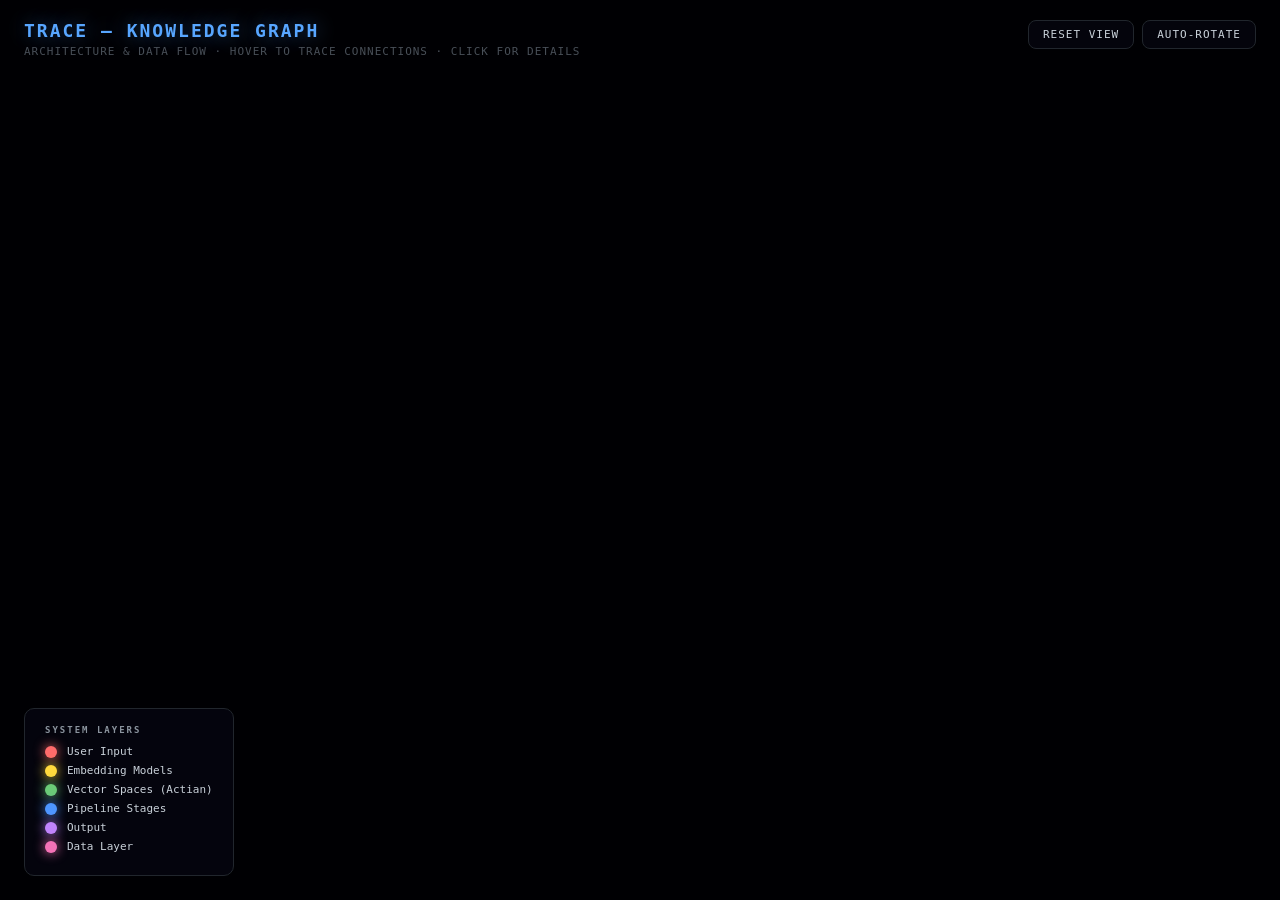
<file: trace-knowledge-graph.html>
<!DOCTYPE html>
<html>
<head>
<meta charset="utf-8">
<title>Trace — 3D Knowledge Graph</title>
<style>
  * { margin: 0; padding: 0; box-sizing: border-box; }
  body { background: #000003; overflow: hidden; font-family: 'SF Mono', 'Fira Code', monospace; }

  #header {
    position: absolute; top: 20px; left: 24px; z-index: 10;
    display: flex; flex-direction: column; gap: 4px;
  }
  #header h1 {
    color: #58a6ff; font-size: 18px; font-weight: 700; letter-spacing: 2px;
    text-shadow: 0 0 20px rgba(88, 166, 255, 0.5);
  }
  #header p { color: #484f58; font-size: 11px; letter-spacing: 1px; }

  #legend {
    position: absolute; bottom: 24px; left: 24px; z-index: 10;
    background: rgba(5, 5, 15, 0.92); border: 1px solid #21262d;
    border-radius: 10px; padding: 16px 20px; backdrop-filter: blur(12px);
  }
  .legend-title {
    color: #8b949e; font-size: 9px; font-weight: 700;
    letter-spacing: 2px; margin-bottom: 10px; text-transform: uppercase;
  }
  .legend-item { display: flex; align-items: center; gap: 10px; margin: 6px 0; color: #c9d1d9; font-size: 11px; }
  .legend-dot { width: 12px; height: 12px; border-radius: 50%; flex-shrink: 0; }

  #info-panel {
    position: absolute; bottom: 24px; right: 24px; z-index: 10;
    background: rgba(5, 5, 15, 0.92); border: 1px solid #21262d;
    border-radius: 10px; padding: 16px 20px; backdrop-filter: blur(12px);
    max-width: 380px; display: none; white-space: pre-wrap;
  }
  #info-panel .info-title { color: #58a6ff; font-size: 14px; font-weight: 700; margin-bottom: 8px; }
  #info-panel .info-group { color: #484f58; font-size: 10px; letter-spacing: 1.5px; margin-bottom: 8px; text-transform: uppercase; }
  #info-panel .info-desc { color: #c9d1d9; font-size: 11px; line-height: 1.6; }

  #controls {
    position: absolute; top: 20px; right: 24px; z-index: 10;
    display: flex; gap: 8px;
  }
  #controls button {
    background: rgba(5, 5, 15, 0.85); border: 1px solid #21262d;
    color: #c9d1d9; padding: 7px 14px; border-radius: 8px; cursor: pointer;
    font-family: inherit; font-size: 11px; letter-spacing: 1px;
    backdrop-filter: blur(8px); transition: all 0.2s;
  }
  #controls button:hover { border-color: #58a6ff; color: #58a6ff; }
</style>
</head>
<body>

<div id="header">
  <h1>TRACE &mdash; KNOWLEDGE GRAPH</h1>
  <p>ARCHITECTURE &amp; DATA FLOW &middot; HOVER TO TRACE CONNECTIONS &middot; CLICK FOR DETAILS</p>
</div>

<div id="controls">
  <button id="btn-reset">RESET VIEW</button>
  <button id="btn-spin">AUTO-ROTATE</button>
</div>

<div id="legend">
  <div class="legend-title">System Layers</div>
  <div class="legend-item"><div class="legend-dot" style="background:#ff6b6b; box-shadow:0 0 12px #ff6b6b"></div>User Input</div>
  <div class="legend-item"><div class="legend-dot" style="background:#ffd93d; box-shadow:0 0 12px #ffd93d"></div>Embedding Models</div>
  <div class="legend-item"><div class="legend-dot" style="background:#6bcb77; box-shadow:0 0 12px #6bcb77"></div>Vector Spaces (Actian)</div>
  <div class="legend-item"><div class="legend-dot" style="background:#4d96ff; box-shadow:0 0 12px #4d96ff"></div>Pipeline Stages</div>
  <div class="legend-item"><div class="legend-dot" style="background:#c084fc; box-shadow:0 0 12px #c084fc"></div>Output</div>
  <div class="legend-item"><div class="legend-dot" style="background:#f472b6; box-shadow:0 0 12px #f472b6"></div>Data Layer</div>
</div>

<div id="info-panel">
  <div class="info-group" id="info-group"></div>
  <div class="info-title" id="info-title"></div>
  <div class="info-desc" id="info-desc"></div>
</div>

<div id="graph"></div>

<script type="importmap">
{
  "imports": {
    "three": "https://esm.sh/three@0.181.0",
    "three/": "https://esm.sh/three@0.181.0/"
  }
}
</script>

<script type="module">
import * as THREE from 'three';
import { UnrealBloomPass } from 'three/examples/jsm/postprocessing/UnrealBloomPass.js';
import ForceGraph3D from 'https://esm.sh/3d-force-graph@1.73.4?external=three';
import SpriteText from 'https://esm.sh/three-spritetext?external=three';

const COLORS = {
  input:    '#ff6b6b',
  model:    '#ffd93d',
  vector:   '#6bcb77',
  pipeline: '#4d96ff',
  output:   '#c084fc',
  data:     '#f472b6',
};

const GROUP_LABELS = {
  input: 'USER INPUT', model: 'EMBEDDING MODEL', vector: 'ACTIAN VECTOR SPACE',
  pipeline: 'PIPELINE STAGE', output: 'OUTPUT', data: 'DATA LAYER',
};

const nodes = [
  { id: 'query',       name: 'Family Query',        group: 'input',    val: 18, desc: 'Natural language description from a family member.\n"My brother had an eagle tattoo on his right forearm..."' },
  { id: 'filters',     name: 'Hard Filters',         group: 'input',    val: 12, desc: 'Sex, age range, state, date window, case type.\nApplied before any vector computation via Actian\'s native Filter DSL.' },
  { id: 'image',       name: 'Photo Upload',         group: 'input',    val: 12, desc: 'Optional tattoo or identifying photo.\nEncoded by CLIP for cross-modal image-to-text matching.' },

  { id: 'sapbert',     name: 'SapBERT (768d)',       group: 'model',    val: 16, desc: 'Biomedical language model.\nThe only model that knows "eagle tattoo" and "avian motif dermagraphic" are the same concept.\nTrained on UMLS medical terminology.' },
  { id: 'bge',         name: 'BGE-M3 (1024d)',       group: 'model',    val: 16, desc: 'General-purpose dense retrieval model.\nEncodes circumstances and clothing descriptions.\nDense + sparse output on a single forward pass.' },
  { id: 'clip',        name: 'CLIP ViT-B/32 (512d)', group: 'model',    val: 16, desc: 'Cross-modal vision-language model.\nBridges photos to text descriptions across modalities.\nImage and text share the same 512-dim embedding space.' },

  { id: 'v_physical',  name: 'physical_text',        group: 'vector',   val: 14, desc: 'Named vector space (768d) in Actian VectorAI DB.\nScars, marks, tattoos, dental records.\nEncoded by SapBERT for biomedical vocabulary.' },
  { id: 'v_circum',    name: 'circumstances',        group: 'vector',   val: 14, desc: 'Named vector space (1024d) in Actian VectorAI DB.\nNarrative of disappearance or recovery.\nLocation, date, scene description.' },
  { id: 'v_clothing',  name: 'clothing',             group: 'vector',   val: 14, desc: 'Named vector space (1024d) in Actian VectorAI DB.\nApparel, jewelry, personal effects.\nEncoded by BGE-M3.' },
  { id: 'v_image',     name: 'physical_image',       group: 'vector',   val: 14, desc: 'Named vector space (512d) in Actian VectorAI DB.\nCLIP embeddings for cross-modal search.\nText fallback when no photo exists.' },

  { id: 'prefilter',   name: 'Pre-Filter',           group: 'pipeline', val: 13, desc: 'Stage 1: Hard metadata filtering.\nActian FieldCondition + MatchAny + Range.\nApplied before vector math.\nNever wastes recall budget on wrong-state candidates.' },
  { id: 'retrieval',   name: 'Multi-Vector Search',  group: 'pipeline', val: 13, desc: 'Stage 2: Four independent searches.\nEach named vector space queried separately.\npoints.search(vector=, using=) per space.' },
  { id: 'rrf',         name: 'RRF Fusion (k=60)',    group: 'pipeline', val: 20, desc: 'Stage 3: Reciprocal Rank Fusion.\nMerges four ranked lists with k=60.\nNo hyperparameter tuning needed.\nConsistently beats weighted-sum approaches.' },
  { id: 'clause',      name: 'Clause Matching',      group: 'pipeline', val: 13, desc: 'Stage 4: Clause-level similarity.\nSplits source texts into clauses.\nPairwise cosine similarity per clause.\nEliminates embedding dilution from long texts.' },

  { id: 'results',     name: 'Ranked Results',       group: 'output',   val: 16, desc: 'Final output: ranked case matches.\nConfidence = max(vector cosine, clause cosine).\nHIGH >= 0.70 | MEDIUM >= 0.45 | LOW < 0.45' },
  { id: 'whymatch',    name: 'Why This Matched',     group: 'output',   val: 16, desc: 'The translation table.\nFamily words on the left.\nForensic phrasing on the right.\nPer-row similarity scores.\nUp to 5 best-matching clauses.' },
  { id: 'casedetail',  name: 'Case Detail',          group: 'output',   val: 12, desc: 'Full case file view.\nPhysical description, circumstances, clothing.\nFormatted dates, full state names.\nSection icons for visual hierarchy.' },

  { id: 'actian',      name: 'Actian VectorAI DB',   group: 'data',     val: 24, desc: 'The vector database \u2014 the core primitive.\nFour named vector spaces on one collection.\ngRPC on port 50051.\nLocal-first, zero cloud calls.\nCosine distance metric.' },
  { id: 'cases',       name: '60 Synthetic Cases',   group: 'data',     val: 12, desc: 'Ground-truth dataset.\n30 missing persons + 30 unidentified remains.\nEngineered pairs share the same person\nacross forensic and family vocabulary.' },
  { id: 'ingest',      name: 'Ingest Pipeline',      group: 'data',     val: 12, desc: 'Idempotent ingestion via UUID5 point IDs.\nEach case embedded across all four vector spaces.\nBatched upsert with batch_size=256.' },
];

const links = [
  { source: 'query',    target: 'sapbert'   },
  { source: 'query',    target: 'bge'       },
  { source: 'query',    target: 'clip'      },
  { source: 'image',    target: 'clip'      },
  { source: 'filters',  target: 'prefilter' },

  { source: 'sapbert',  target: 'v_physical' },
  { source: 'bge',      target: 'v_circum'   },
  { source: 'bge',      target: 'v_clothing' },
  { source: 'clip',     target: 'v_image'    },

  { source: 'v_physical', target: 'retrieval' },
  { source: 'v_circum',   target: 'retrieval' },
  { source: 'v_clothing', target: 'retrieval' },
  { source: 'v_image',    target: 'retrieval' },
  { source: 'prefilter',  target: 'retrieval' },

  { source: 'retrieval', target: 'rrf'     },
  { source: 'rrf',       target: 'clause'  },
  { source: 'clause',    target: 'results' },

  { source: 'results',   target: 'whymatch'   },
  { source: 'results',   target: 'casedetail' },

  { source: 'actian',   target: 'v_physical' },
  { source: 'actian',   target: 'v_circum'   },
  { source: 'actian',   target: 'v_clothing' },
  { source: 'actian',   target: 'v_image'    },
  { source: 'cases',    target: 'ingest'     },
  { source: 'ingest',   target: 'actian'     },

  { source: 'sapbert',  target: 'clause' },
  { source: 'bge',      target: 'clause' },
];

// ── Pre-compute neighbors for hover highlighting ───────────────────
nodes.forEach(n => { n.neighbors = []; n.links = []; });
links.forEach(link => {
  const a = nodes.find(n => n.id === link.source);
  const b = nodes.find(n => n.id === link.target);
  if (a && b) {
    a.neighbors.push(b);
    b.neighbors.push(a);
    a.links.push(link);
    b.links.push(link);
  }
});

const highlightNodes = new Set();
const highlightLinks = new Set();
let hoverNode = null;

function getSourceNode(link) {
  const sid = typeof link.source === 'object' ? link.source.id : link.source;
  return nodes.find(n => n.id === sid);
}

// ── Graph ──────────────────────────────────────────────────────────
const graphEl = document.getElementById('graph');
let spinning = true;

const Graph = ForceGraph3D()(graphEl)
  .graphData({ nodes, links })
  .backgroundColor('#000003')
  .width(window.innerWidth)
  .height(window.innerHeight)
  .showNavInfo(false)

  // Nodes
  .nodeColor(node => {
    if (highlightNodes.size === 0) return COLORS[node.group];
    return highlightNodes.has(node) ? COLORS[node.group] : COLORS[node.group] + '30';
  })
  .nodeVal(n => n.val)
  .nodeRelSize(5)
  .nodeOpacity(0.9)
  .nodeResolution(24)

  // SpriteText labels floating above each node
  .nodeThreeObject(node => {
    const sprite = new SpriteText(node.name);
    sprite.color = COLORS[node.group];
    sprite.backgroundColor = 'rgba(0, 0, 3, 0.65)';
    sprite.padding = 1.5;
    sprite.borderRadius = 2;
    sprite.textHeight = 2.5;
    sprite.material.depthWrite = false;
    sprite.position.y = 10;
    return sprite;
  })
  .nodeThreeObjectExtend(true)

  // Hover tooltip — first line of description
  .nodeLabel(n =>
    `<div style="color:${COLORS[n.group]};background:rgba(0,0,3,0.9);padding:6px 12px;border-radius:6px;font-family:'SF Mono',monospace;font-size:11px;border:1px solid ${COLORS[n.group]}44;max-width:300px;line-height:1.5">${n.desc.split('\n')[0]}</div>`
  )

  // Links
  .linkColor(link => {
    const sn = getSourceNode(link);
    const base = sn ? COLORS[sn.group] : '#ffffff';
    if (highlightLinks.size === 0) return base + '44';
    return highlightLinks.has(link) ? base + 'cc' : base + '12';
  })
  .linkWidth(link => highlightLinks.has(link) ? 2.5 : 0.6)
  .linkOpacity(0.3)
  .linkDirectionalParticles(link => highlightLinks.has(link) ? 6 : 2)
  .linkDirectionalParticleWidth(link => highlightLinks.has(link) ? 3 : 1.5)
  .linkDirectionalParticleSpeed(0.005)
  .linkDirectionalParticleColor(link => {
    const sn = getSourceNode(link);
    return sn ? COLORS[sn.group] : '#ffffff';
  })
  .linkDirectionalArrowLength(5)
  .linkDirectionalArrowRelPos(1)
  .linkDirectionalArrowColor(link => {
    const sn = getSourceNode(link);
    return sn ? COLORS[sn.group] + '88' : '#ffffff88';
  })
  .linkCurvature(0.15)

  // Hover highlighting
  .onNodeHover(node => {
    if ((!node && !highlightNodes.size) || (node && hoverNode === node)) return;
    highlightNodes.clear();
    highlightLinks.clear();
    if (node) {
      highlightNodes.add(node);
      node.neighbors.forEach(n => highlightNodes.add(n));
      node.links.forEach(l => highlightLinks.add(l));
    }
    hoverNode = node || null;
    updateHighlight();
    graphEl.style.cursor = node ? 'pointer' : 'default';
  })

  // Click to focus + info panel
  .onNodeClick(node => {
    document.getElementById('info-group').textContent = GROUP_LABELS[node.group] || '';
    document.getElementById('info-title').textContent = node.name;
    document.getElementById('info-desc').textContent = node.desc;
    document.getElementById('info-panel').style.display = 'block';

    const dist = 100;
    const ratio = 1 + dist / Math.hypot(node.x, node.y, node.z);
    Graph.cameraPosition(
      { x: node.x * ratio, y: node.y * ratio, z: node.z * ratio },
      node, 1500
    );
  })
  .onBackgroundClick(() => {
    document.getElementById('info-panel').style.display = 'none';
    highlightNodes.clear();
    highlightLinks.clear();
    hoverNode = null;
    updateHighlight();
  });

function updateHighlight() {
  Graph
    .nodeColor(Graph.nodeColor())
    .linkColor(Graph.linkColor())
    .linkWidth(Graph.linkWidth())
    .linkDirectionalParticles(Graph.linkDirectionalParticles())
    .linkDirectionalParticleWidth(Graph.linkDirectionalParticleWidth());
}

// Force tuning
Graph.d3Force('charge').strength(-250);
Graph.d3Force('link').distance(70);

// ── Post-processing: Bloom glow ────────────────────────────────────
try {
  const bloomPass = new UnrealBloomPass(
    new THREE.Vector2(window.innerWidth, window.innerHeight),
    2.5,
    0.8,
    0
  );
  Graph.postProcessingComposer().addPass(bloomPass);
} catch (e) {
  console.warn('Bloom unavailable:', e);
}

// ── Scene: Background stars ────────────────────────────────────────
const starGeometry = new THREE.BufferGeometry();
const starPositions = new Float32Array(5000 * 3);
for (let i = 0; i < 5000 * 3; i++) {
  starPositions[i] = (Math.random() - 0.5) * 10000;
}
starGeometry.setAttribute('position', new THREE.BufferAttribute(starPositions, 3));
Graph.scene().add(new THREE.Points(starGeometry, new THREE.PointsMaterial({
  color: 0xffffff, size: 0.5, transparent: true, opacity: 0.4,
})));

// ── Scene: Fog for depth ───────────────────────────────────────────
Graph.scene().fog = new THREE.FogExp2(0x000003, 0.00025);

// ── Camera: Initial fly-in ─────────────────────────────────────────
setTimeout(() => {
  Graph.cameraPosition({ x: 0, y: 0, z: 400 }, { x: 0, y: 0, z: 0 }, 2000);
}, 300);

// ── Camera: Auto-orbit ─────────────────────────────────────────────
function spin() {
  if (!spinning) return;
  const t = Date.now() * 0.00008;
  Graph.cameraPosition({
    x: 400 * Math.sin(t),
    y: 80 * Math.sin(t * 0.6),
    z: 400 * Math.cos(t),
  });
  requestAnimationFrame(spin);
}
spin();

// ── Controls ───────────────────────────────────────────────────────
document.getElementById('btn-reset').addEventListener('click', () => {
  Graph.cameraPosition({ x: 0, y: 0, z: 400 }, { x: 0, y: 0, z: 0 }, 1500);
  document.getElementById('info-panel').style.display = 'none';
  highlightNodes.clear();
  highlightLinks.clear();
  hoverNode = null;
  updateHighlight();
});

document.getElementById('btn-spin').addEventListener('click', () => {
  spinning = !spinning;
  if (spinning) spin();
});

// ── Responsive ─────────────────────────────────────────────────────
window.addEventListener('resize', () => {
  Graph.width(window.innerWidth).height(window.innerHeight);
});

</script>
</body>
</html>
</file>
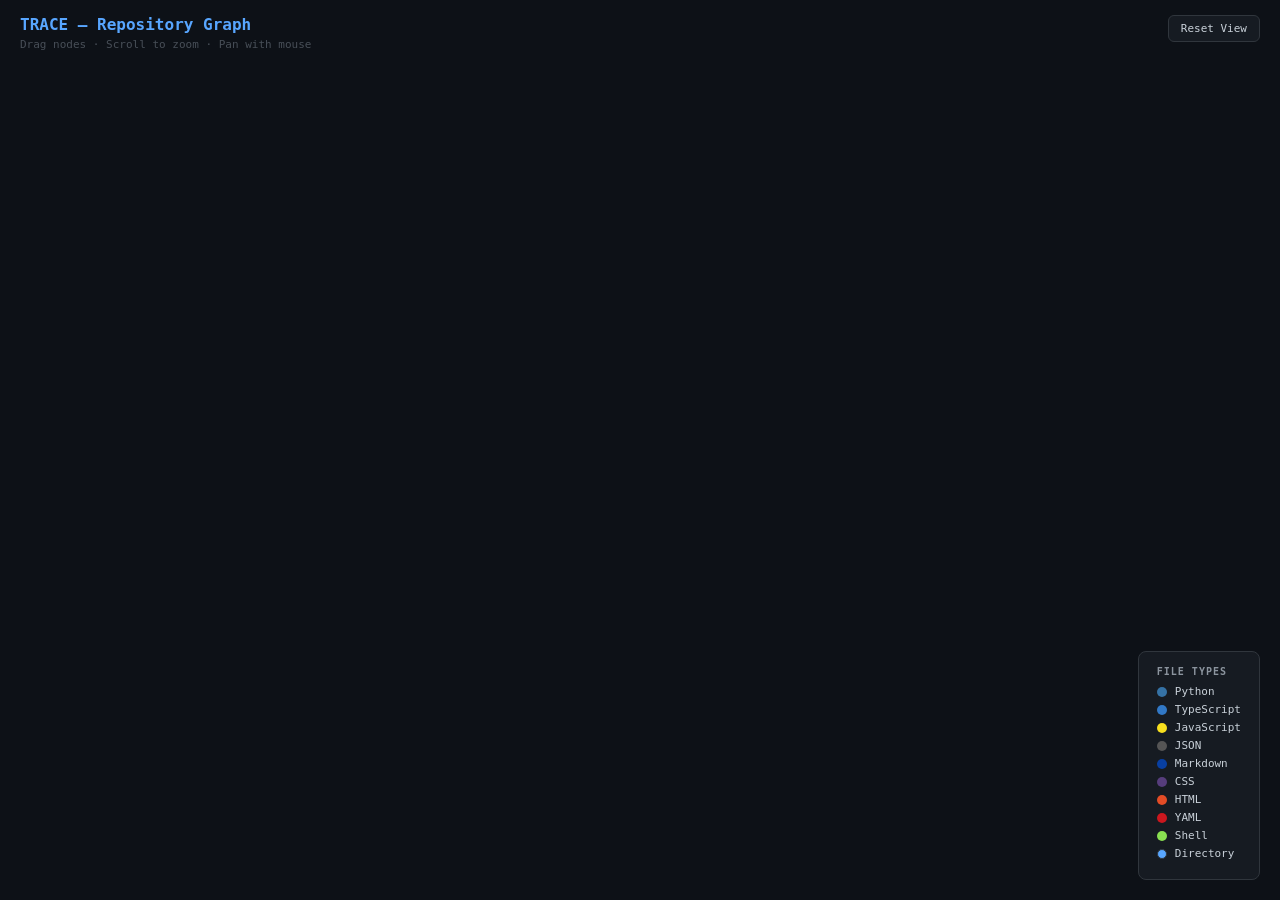
<file: trace-repo-interactive.html>
<!DOCTYPE html>
<html>
<head>
<meta charset="utf-8">
<title>Trace — Interactive Repo Graph</title>
<style>
  * { margin: 0; padding: 0; box-sizing: border-box; }
  body { background: #0D1117; overflow: hidden; font-family: monospace; }
  canvas { display: block; }
  #title { position: absolute; top: 15px; left: 20px; color: #58A6FF; font-size: 16px; font-weight: bold; z-index: 10; }
  #subtitle { position: absolute; top: 38px; left: 20px; color: #484F58; font-size: 11px; z-index: 10; }
  #tooltip { position: absolute; display: none; background: #161B22; border: 1px solid #30363D; border-radius: 6px; padding: 8px 14px; color: #C9D1D9; font-size: 12px; font-family: monospace; pointer-events: none; z-index: 20; }
  #legend { position: absolute; bottom: 20px; right: 20px; background: #161B22; border: 1px solid #30363D; border-radius: 8px; padding: 14px 18px; z-index: 10; }
  .legend-title { color: #8B949E; font-size: 10px; font-weight: 600; margin-bottom: 8px; letter-spacing: 1px; font-family: monospace; }
  .legend-item { display: flex; align-items: center; gap: 8px; margin: 5px 0; color: #C9D1D9; font-size: 11px; font-family: monospace; }
  .legend-dot { width: 10px; height: 10px; border-radius: 50%; flex-shrink: 0; }
  #controls { position: absolute; top: 15px; right: 20px; z-index: 10; }
  #controls button { background: #161B22; border: 1px solid #30363D; color: #C9D1D9; padding: 6px 12px; border-radius: 6px; cursor: pointer; font-family: monospace; font-size: 11px; margin-left: 5px; }
  #controls button:hover { border-color: #58A6FF; color: #58A6FF; }
</style>
</head>
<body>
<div id="title">TRACE — Repository Graph</div>
<div id="subtitle">Drag nodes · Scroll to zoom · Pan with mouse</div>
<div id="tooltip"></div>
<div id="controls">
  <button onclick="resetZoom()">Reset View</button>
</div>
<div id="legend">
  <div class="legend-title">FILE TYPES</div>
  <div class="legend-item"><div class="legend-dot" style="background:#3572A5"></div>Python</div>
  <div class="legend-item"><div class="legend-dot" style="background:#3178C6"></div>TypeScript</div>
  <div class="legend-item"><div class="legend-dot" style="background:#F7DF1E"></div>JavaScript</div>
  <div class="legend-item"><div class="legend-dot" style="background:#555555"></div>JSON</div>
  <div class="legend-item"><div class="legend-dot" style="background:#083FA1"></div>Markdown</div>
  <div class="legend-item"><div class="legend-dot" style="background:#563D7C"></div>CSS</div>
  <div class="legend-item"><div class="legend-dot" style="background:#E34C26"></div>HTML</div>
  <div class="legend-item"><div class="legend-dot" style="background:#CB171E"></div>YAML</div>
  <div class="legend-item"><div class="legend-dot" style="background:#89E051"></div>Shell</div>
  <div class="legend-item"><div class="legend-dot" style="background:#58A6FF;border:1px solid #30363D"></div>Directory</div>
</div>
<script src="https://d3js.org/d3.v7.min.js"></script>
<script>
const nodes = [{"id": 0, "name": "Trace", "ext": "", "size": 30, "color": "#58A6FF", "isDir": true}, {"id": 1, "name": ".gitignore", "ext": "", "size": 4.4205000000000005, "color": "#CED6E0", "isDir": false}, {"id": 2, "name": ".serena", "ext": "", "size": 15, "color": "#58A6FF", "isDir": true}, {"id": 3, "name": ".gitignore", "ext": "", "size": 4, "color": "#CED6E0", "isDir": false}, {"id": 4, "name": "cache", "ext": "", "size": 10, "color": "#58A6FF", "isDir": true}, {"id": 5, "name": "typescript", "ext": "", "size": 10, "color": "#58A6FF", "isDir": true}, {"id": 6, "name": "memories", "ext": "", "size": 10, "color": "#58A6FF", "isDir": true}, {"id": 7, "name": "project.local.yml", "ext": ".yml", "size": 4, "color": "#CB171E", "isDir": false}, {"id": 8, "name": "project.yml", "ext": ".yml", "size": 7.657, "color": "#CB171E", "isDir": false}, {"id": 9, "name": "DEMO_SCRIPT.md", "ext": ".md", "size": 8.247, "color": "#083FA1", "isDir": false}, {"id": 10, "name": "DoraHacks Submission", "ext": "", "size": 11, "color": "#58A6FF", "isDir": true}, {"id": 11, "name": "Screenshot 2026-04-15 at 11.53.51\u202fPM.png", "ext": ".png", "size": 18, "color": "#A97BFF", "isDir": false}, {"id": 12, "name": "Screenshot 2026-04-15 at 11.54.03\u202fPM.png", "ext": ".png", "size": 18, "color": "#A97BFF", "isDir": false}, {"id": 13, "name": "Screenshot 2026-04-15 at 11.54.13\u202fPM.png", "ext": ".png", "size": 18, "color": "#A97BFF", "isDir": false}, {"id": 14, "name": "LICENSE", "ext": "", "size": 4, "color": "#CED6E0", "isDir": false}, {"id": 15, "name": "PLAN.md", "ext": ".md", "size": 18, "color": "#083FA1", "isDir": false}, {"id": 16, "name": "README.md", "ext": ".md", "size": 5.8469999999999995, "color": "#083FA1", "isDir": false}, {"id": 17, "name": "STATUS_DAY4_VINH.md", "ext": ".md", "size": 5.4895, "color": "#083FA1", "isDir": false}, {"id": 18, "name": "SUBMISSION.md", "ext": ".md", "size": 8.337, "color": "#083FA1", "isDir": false}, {"id": 19, "name": "Trace Logo", "ext": "", "size": 23, "color": "#58A6FF", "isDir": true}, {"id": 20, "name": "hf_20260416_040513_7abdbf17-3df8-453d-bed4-8481edec22b1.png", "ext": ".png", "size": 18, "color": "#A97BFF", "isDir": false}, {"id": 21, "name": "hf_20260416_040529_0d89a760-b8b8-4a0a-bfdf-fcf2ecbc2dda.png", "ext": ".png", "size": 18, "color": "#A97BFF", "isDir": false}, {"id": 22, "name": "trace-crosshair-source.png", "ext": ".png", "size": 18, "color": "#A97BFF", "isDir": false}, {"id": 23, "name": "trace-crosshair-square.png", "ext": ".png", "size": 18, "color": "#A97BFF", "isDir": false}, {"id": 24, "name": "trace-logo-480-crosshair.png", "ext": ".png", "size": 18, "color": "#A97BFF", "isDir": false}, {"id": 25, "name": "trace-logo-480-wordmark-kling.png", "ext": ".png", "size": 18, "color": "#A97BFF", "isDir": false}, {"id": 26, "name": "trace-logo-480-wordmark.png", "ext": ".png", "size": 6.9495000000000005, "color": "#A97BFF", "isDir": false}, {"id": 27, "name": "trace-wordmark-source.png", "ext": ".png", "size": 18, "color": "#A97BFF", "isDir": false}, {"id": 28, "name": "trace-wordmark-square.png", "ext": ".png", "size": 18, "color": "#A97BFF", "isDir": false}, {"id": 29, "name": "backend", "ext": "", "size": 25, "color": "#58A6FF", "isDir": true}, {"id": 30, "name": ".vectordata", "ext": "", "size": 13, "color": "#58A6FF", "isDir": true}, {"id": 31, "name": "cases", "ext": "", "size": 10, "color": "#58A6FF", "isDir": true}, {"id": 32, "name": "metadata.json", "ext": ".json", "size": 4, "color": "#555555", "isDir": false}, {"id": 33, "name": "segment_0", "ext": "", "size": 13, "color": "#58A6FF", "isDir": true}, {"id": 34, "name": "id_map.btr", "ext": ".btr", "size": 18, "color": "#CED6E0", "isDir": false}, {"id": 35, "name": "payloads", "ext": "", "size": 10, "color": "#58A6FF", "isDir": true}, {"id": 36, "name": "payloads.btr", "ext": ".btr", "size": 18, "color": "#CED6E0", "isDir": false}, {"id": 37, "name": "segment_state.btr", "ext": ".btr", "size": 18, "color": "#CED6E0", "isDir": false}, {"id": 38, "name": "vectors", "ext": "", "size": 13, "color": "#58A6FF", "isDir": true}, {"id": 39, "name": "circumstances", "ext": "", "size": 10, "color": "#58A6FF", "isDir": true}, {"id": 40, "name": "vectors.btr", "ext": ".btr", "size": 18, "color": "#CED6E0", "isDir": false}, {"id": 41, "name": "clothing", "ext": "", "size": 10, "color": "#58A6FF", "isDir": true}, {"id": 42, "name": "vectors.btr", "ext": ".btr", "size": 18, "color": "#CED6E0", "isDir": false}, {"id": 43, "name": "physical_image", "ext": "", "size": 10, "color": "#58A6FF", "isDir": true}, {"id": 44, "name": "vectors.btr", "ext": ".btr", "size": 18, "color": "#CED6E0", "isDir": false}, {"id": 45, "name": "physical_text", "ext": "", "size": 10, "color": "#58A6FF", "isDir": true}, {"id": 46, "name": "vectors.btr", "ext": ".btr", "size": 18, "color": "#CED6E0", "isDir": false}, {"id": 47, "name": "datastore.ini", "ext": ".ini", "size": 4, "color": "#9C4121", "isDir": false}, {"id": 48, "name": "vde.log", "ext": ".log", "size": 18, "color": "#CED6E0", "isDir": false}, {"id": 49, "name": "zzz_shape_test", "ext": "", "size": 10, "color": "#58A6FF", "isDir": true}, {"id": 50, "name": "metadata.json", "ext": ".json", "size": 4, "color": "#555555", "isDir": false}, {"id": 51, "name": "segment_0", "ext": "", "size": 13, "color": "#58A6FF", "isDir": true}, {"id": 52, "name": "id_map.btr", "ext": ".btr", "size": 18, "color": "#CED6E0", "isDir": false}, {"id": 53, "name": "payloads", "ext": "", "size": 10, "color": "#58A6FF", "isDir": true}, {"id": 54, "name": "payloads.btr", "ext": ".btr", "size": 18, "color": "#CED6E0", "isDir": false}, {"id": 55, "name": "segment_state.btr", "ext": ".btr", "size": 18, "color": "#CED6E0", "isDir": false}, {"id": 56, "name": "vectors", "ext": "", "size": 10, "color": "#58A6FF", "isDir": true}, {"id": 57, "name": "a", "ext": "", "size": 10, "color": "#58A6FF", "isDir": true}, {"id": 58, "name": "vectors.btr", "ext": ".btr", "size": 18, "color": "#CED6E0", "isDir": false}, {"id": 59, "name": "b", "ext": "", "size": 10, "color": "#58A6FF", "isDir": true}, {"id": 60, "name": "vectors.btr", "ext": ".btr", "size": 18, "color": "#CED6E0", "isDir": false}, {"id": 61, "name": "config.py", "ext": ".py", "size": 5.4615, "color": "#3572A5", "isDir": false}, {"id": 62, "name": "embeddings.py", "ext": ".py", "size": 5.4895, "color": "#3572A5", "isDir": false}, {"id": 63, "name": "filters.py", "ext": ".py", "size": 4, "color": "#3572A5", "isDir": false}, {"id": 64, "name": "ingest.py", "ext": ".py", "size": 5.933, "color": "#3572A5", "isDir": false}, {"id": 65, "name": "main.py", "ext": ".py", "size": 6.723, "color": "#3572A5", "isDir": false}, {"id": 66, "name": "requirements.txt", "ext": ".txt", "size": 4, "color": "#AAAAAA", "isDir": false}, {"id": 67, "name": "schemas.py", "ext": ".py", "size": 5.8309999999999995, "color": "#3572A5", "isDir": false}, {"id": 68, "name": "search.py", "ext": ".py", "size": 9.163, "color": "#3572A5", "isDir": false}, {"id": 69, "name": "tests", "ext": "", "size": 23, "color": "#58A6FF", "isDir": true}, {"id": 70, "name": "__init__.py", "ext": ".py", "size": 4, "color": "#3572A5", "isDir": false}, {"id": 71, "name": "conftest.py", "ext": ".py", "size": 4.1495, "color": "#3572A5", "isDir": false}, {"id": 72, "name": "test_config.py", "ext": ".py", "size": 4.0765, "color": "#3572A5", "isDir": false}, {"id": 73, "name": "test_filters.py", "ext": ".py", "size": 7.3925, "color": "#3572A5", "isDir": false}, {"id": 74, "name": "test_ingest.py", "ext": ".py", "size": 6.857, "color": "#3572A5", "isDir": false}, {"id": 75, "name": "test_main.py", "ext": ".py", "size": 6.5825, "color": "#3572A5", "isDir": false}, {"id": 76, "name": "test_schemas.py", "ext": ".py", "size": 8.795, "color": "#3572A5", "isDir": false}, {"id": 77, "name": "test_search.py", "ext": ".py", "size": 12.0525, "color": "#3572A5", "isDir": false}, {"id": 78, "name": "test_synthetic_data.py", "ext": ".py", "size": 5.3, "color": "#3572A5", "isDir": false}, {"id": 79, "name": "data", "ext": "", "size": 10, "color": "#58A6FF", "isDir": true}, {"id": 80, "name": "synthetic", "ext": "", "size": 10, "color": "#58A6FF", "isDir": true}, {"id": 81, "name": "cases.json", "ext": ".json", "size": 18, "color": "#555555", "isDir": false}, {"id": 82, "name": "generate_cases.py", "ext": ".py", "size": 15.6875, "color": "#3572A5", "isDir": false}, {"id": 83, "name": "diagram.svg", "ext": ".svg", "size": 18, "color": "#FF9900", "isDir": false}, {"id": 84, "name": "docker-compose.yml", "ext": ".yml", "size": 4, "color": "#CB171E", "isDir": false}, {"id": 85, "name": "frontend", "ext": "", "size": 30, "color": "#58A6FF", "isDir": true}, {"id": 86, "name": "Background Information", "ext": "", "size": 10, "color": "#58A6FF", "isDir": true}, {"id": 87, "name": "Trace_Claude_Background.pdf", "ext": ".pdf", "size": 18, "color": "#CED6E0", "isDir": false}, {"id": 88, "name": "README.md", "ext": ".md", "size": 4, "color": "#083FA1", "isDir": false}, {"id": 89, "name": "components.json", "ext": ".json", "size": 4, "color": "#555555", "isDir": false}, {"id": 90, "name": "eslint.config.js", "ext": ".js", "size": 4, "color": "#F7DF1E", "isDir": false}, {"id": 91, "name": "index.html", "ext": ".html", "size": 4, "color": "#E34C26", "isDir": false}, {"id": 92, "name": "package.json", "ext": ".json", "size": 4.4345, "color": "#555555", "isDir": false}, {"id": 93, "name": "postcss.config.js", "ext": ".js", "size": 4, "color": "#F7DF1E", "isDir": false}, {"id": 94, "name": "public", "ext": "", "size": 11, "color": "#58A6FF", "isDir": true}, {"id": 95, "name": "favicon.ico", "ext": ".ico", "size": 13.1865, "color": "#CED6E0", "isDir": false}, {"id": 96, "name": "placeholder.svg", "ext": ".svg", "size": 17.3125, "color": "#FF9900", "isDir": false}, {"id": 97, "name": "robots.txt", "ext": ".txt", "size": 4, "color": "#AAAAAA", "isDir": false}, {"id": 98, "name": "src", "ext": "", "size": 25, "color": "#58A6FF", "isDir": true}, {"id": 99, "name": "App.css", "ext": ".css", "size": 4, "color": "#563D7C", "isDir": false}, {"id": 100, "name": "App.tsx", "ext": ".tsx", "size": 4, "color": "#3178C6", "isDir": false}, {"id": 101, "name": "components", "ext": "", "size": 19, "color": "#58A6FF", "isDir": true}, {"id": 102, "name": "NavLink.tsx", "ext": ".tsx", "size": 4, "color": "#3178C6", "isDir": false}, {"id": 103, "name": "TraceHeader.tsx", "ext": ".tsx", "size": 4, "color": "#3178C6", "isDir": false}, {"id": 104, "name": "TraceResultCard.tsx", "ext": ".tsx", "size": 5.477, "color": "#3178C6", "isDir": false}, {"id": 105, "name": "TraceResultsPanel.tsx", "ext": ".tsx", "size": 5.7695, "color": "#3178C6", "isDir": false}, {"id": 106, "name": "TraceSearchPanel.tsx", "ext": ".tsx", "size": 7.3115, "color": "#3178C6", "isDir": false}, {"id": 107, "name": "TraceSidebar.tsx", "ext": ".tsx", "size": 4.2204999999999995, "color": "#3178C6", "isDir": false}, {"id": 108, "name": "ui", "ext": "", "size": 30, "color": "#58A6FF", "isDir": true}, {"id": 109, "name": "accordion.tsx", "ext": ".tsx", "size": 4, "color": "#3178C6", "isDir": false}, {"id": 110, "name": "alert-dialog.tsx", "ext": ".tsx", "size": 5.156499999999999, "color": "#3178C6", "isDir": false}, {"id": 111, "name": "alert.tsx", "ext": ".tsx", "size": 4, "color": "#3178C6", "isDir": false}, {"id": 112, "name": "aspect-ratio.tsx", "ext": ".tsx", "size": 4, "color": "#3178C6", "isDir": false}, {"id": 113, "name": "avatar.tsx", "ext": ".tsx", "size": 4, "color": "#3178C6", "isDir": false}, {"id": 114, "name": "badge.tsx", "ext": ".tsx", "size": 4, "color": "#3178C6", "isDir": false}, {"id": 115, "name": "breadcrumb.tsx", "ext": ".tsx", "size": 4.3435, "color": "#3178C6", "isDir": false}, {"id": 116, "name": "button.tsx", "ext": ".tsx", "size": 4, "color": "#3178C6", "isDir": false}, {"id": 117, "name": "calendar.tsx", "ext": ".tsx", "size": 4.2815, "color": "#3178C6", "isDir": false}, {"id": 118, "name": "card.tsx", "ext": ".tsx", "size": 4, "color": "#3178C6", "isDir": false}, {"id": 119, "name": "carousel.tsx", "ext": ".tsx", "size": 6.124499999999999, "color": "#3178C6", "isDir": false}, {"id": 120, "name": "chart.tsx", "ext": ".tsx", "size": 7.9935, "color": "#3178C6", "isDir": false}, {"id": 121, "name": "checkbox.tsx", "ext": ".tsx", "size": 4, "color": "#3178C6", "isDir": false}, {"id": 122, "name": "collapsible.tsx", "ext": ".tsx", "size": 4, "color": "#3178C6", "isDir": false}, {"id": 123, "name": "command.tsx", "ext": ".tsx", "size": 5.4105, "color": "#3178C6", "isDir": false}, {"id": 124, "name": "context-menu.tsx", "ext": ".tsx", "size": 6.5954999999999995, "color": "#3178C6", "isDir": false}, {"id": 125, "name": "dialog.tsx", "ext": ".tsx", "size": 4.8805, "color": "#3178C6", "isDir": false}, {"id": 126, "name": "drawer.tsx", "ext": ".tsx", "size": 4.4704999999999995, "color": "#3178C6", "isDir": false}, {"id": 127, "name": "dropdown-menu.tsx", "ext": ".tsx", "size": 6.63, "color": "#3178C6", "isDir": false}, {"id": 128, "name": "form.tsx", "ext": ".tsx", "size": 5.007, "color": "#3178C6", "isDir": false}, {"id": 129, "name": "hover-card.tsx", "ext": ".tsx", "size": 4, "color": "#3178C6", "isDir": false}, {"id": 130, "name": "input-otp.tsx", "ext": ".tsx", "size": 4.083, "color": "#3178C6", "isDir": false}, {"id": 131, "name": "input.tsx", "ext": ".tsx", "size": 4, "color": "#3178C6", "isDir": false}, {"id": 132, "name": "label.tsx", "ext": ".tsx", "size": 4, "color": "#3178C6", "isDir": false}, {"id": 133, "name": "menubar.tsx", "ext": ".tsx", "size": 6.9315, "color": "#3178C6", "isDir": false}, {"id": 134, "name": "navigation-menu.tsx", "ext": ".tsx", "size": 5.515000000000001, "color": "#3178C6", "isDir": false}, {"id": 135, "name": "pagination.tsx", "ext": ".tsx", "size": 4.3415, "color": "#3178C6", "isDir": false}, {"id": 136, "name": "popover.tsx", "ext": ".tsx", "size": 4, "color": "#3178C6", "isDir": false}, {"id": 137, "name": "progress.tsx", "ext": ".tsx", "size": 4, "color": "#3178C6", "isDir": false}, {"id": 138, "name": "radio-group.tsx", "ext": ".tsx", "size": 4, "color": "#3178C6", "isDir": false}, {"id": 139, "name": "resizable.tsx", "ext": ".tsx", "size": 4, "color": "#3178C6", "isDir": false}, {"id": 140, "name": "scroll-area.tsx", "ext": ".tsx", "size": 4, "color": "#3178C6", "isDir": false}, {"id": 141, "name": "select.tsx", "ext": ".tsx", "size": 5.7875, "color": "#3178C6", "isDir": false}, {"id": 142, "name": "separator.tsx", "ext": ".tsx", "size": 4, "color": "#3178C6", "isDir": false}, {"id": 143, "name": "sheet.tsx", "ext": ".tsx", "size": 5.0985, "color": "#3178C6", "isDir": false}, {"id": 144, "name": "sidebar.tsx", "ext": ".tsx", "size": 14.4185, "color": "#3178C6", "isDir": false}, {"id": 145, "name": "skeleton.tsx", "ext": ".tsx", "size": 4, "color": "#3178C6", "isDir": false}, {"id": 146, "name": "slider.tsx", "ext": ".tsx", "size": 4, "color": "#3178C6", "isDir": false}, {"id": 147, "name": "sonner.tsx", "ext": ".tsx", "size": 4, "color": "#3178C6", "isDir": false}, {"id": 148, "name": "switch.tsx", "ext": ".tsx", "size": 4, "color": "#3178C6", "isDir": false}, {"id": 149, "name": "table.tsx", "ext": ".tsx", "size": 4.3469999999999995, "color": "#3178C6", "isDir": false}, {"id": 150, "name": "tabs.tsx", "ext": ".tsx", "size": 4, "color": "#3178C6", "isDir": false}, {"id": 151, "name": "textarea.tsx", "ext": ".tsx", "size": 4, "color": "#3178C6", "isDir": false}, {"id": 152, "name": "toast.tsx", "ext": ".tsx", "size": 5.399, "color": "#3178C6", "isDir": false}, {"id": 153, "name": "toaster.tsx", "ext": ".tsx", "size": 4, "color": "#3178C6", "isDir": false}, {"id": 154, "name": "toggle-group.tsx", "ext": ".tsx", "size": 4, "color": "#3178C6", "isDir": false}, {"id": 155, "name": "toggle.tsx", "ext": ".tsx", "size": 4, "color": "#3178C6", "isDir": false}, {"id": 156, "name": "tooltip.tsx", "ext": ".tsx", "size": 4, "color": "#3178C6", "isDir": false}, {"id": 157, "name": "use-toast.ts", "ext": ".ts", "size": 4, "color": "#3178C6", "isDir": false}, {"id": 158, "name": "hooks", "ext": "", "size": 10, "color": "#58A6FF", "isDir": true}, {"id": 159, "name": "use-mobile.tsx", "ext": ".tsx", "size": 4, "color": "#3178C6", "isDir": false}, {"id": 160, "name": "use-toast.ts", "ext": ".ts", "size": 4.9675, "color": "#3178C6", "isDir": false}, {"id": 161, "name": "index.css", "ext": ".css", "size": 4.0485, "color": "#563D7C", "isDir": false}, {"id": 162, "name": "lib", "ext": "", "size": 11, "color": "#58A6FF", "isDir": true}, {"id": 163, "name": "api.test.ts", "ext": ".ts", "size": 5.805, "color": "#3178C6", "isDir": false}, {"id": 164, "name": "api.ts", "ext": ".ts", "size": 6.0120000000000005, "color": "#3178C6", "isDir": false}, {"id": 165, "name": "utils.ts", "ext": ".ts", "size": 4, "color": "#3178C6", "isDir": false}, {"id": 166, "name": "main.tsx", "ext": ".tsx", "size": 4, "color": "#3178C6", "isDir": false}, {"id": 167, "name": "pages", "ext": "", "size": 13, "color": "#58A6FF", "isDir": true}, {"id": 168, "name": "CaseDetail.tsx", "ext": ".tsx", "size": 6.281000000000001, "color": "#3178C6", "isDir": false}, {"id": 169, "name": "Index.tsx", "ext": ".tsx", "size": 4.4925, "color": "#3178C6", "isDir": false}, {"id": 170, "name": "NotFound.tsx", "ext": ".tsx", "size": 4, "color": "#3178C6", "isDir": false}, {"id": 171, "name": "buildRequest.test.ts", "ext": ".ts", "size": 4.129, "color": "#3178C6", "isDir": false}, {"id": 172, "name": "test", "ext": "", "size": 10, "color": "#58A6FF", "isDir": true}, {"id": 173, "name": "example.test.ts", "ext": ".ts", "size": 4, "color": "#3178C6", "isDir": false}, {"id": 174, "name": "setup.ts", "ext": ".ts", "size": 4, "color": "#3178C6", "isDir": false}, {"id": 175, "name": "vite-env.d.ts", "ext": ".ts", "size": 4, "color": "#3178C6", "isDir": false}, {"id": 176, "name": "tailwind.config.ts", "ext": ".ts", "size": 4.6925, "color": "#3178C6", "isDir": false}, {"id": 177, "name": "tsconfig.app.json", "ext": ".json", "size": 4, "color": "#555555", "isDir": false}, {"id": 178, "name": "tsconfig.json", "ext": ".json", "size": 4, "color": "#555555", "isDir": false}, {"id": 179, "name": "tsconfig.node.json", "ext": ".json", "size": 4, "color": "#555555", "isDir": false}, {"id": 180, "name": "vite.config.ts", "ext": ".ts", "size": 4, "color": "#3178C6", "isDir": false}, {"id": 181, "name": "vitest.config.ts", "ext": ".ts", "size": 4, "color": "#3178C6", "isDir": false}];
const links = [{"source": 0, "target": 1}, {"source": 0, "target": 2}, {"source": 2, "target": 3}, {"source": 2, "target": 4}, {"source": 4, "target": 5}, {"source": 2, "target": 6}, {"source": 2, "target": 7}, {"source": 2, "target": 8}, {"source": 0, "target": 9}, {"source": 0, "target": 10}, {"source": 10, "target": 11}, {"source": 10, "target": 12}, {"source": 10, "target": 13}, {"source": 0, "target": 14}, {"source": 0, "target": 15}, {"source": 0, "target": 16}, {"source": 0, "target": 17}, {"source": 0, "target": 18}, {"source": 0, "target": 19}, {"source": 19, "target": 20}, {"source": 19, "target": 21}, {"source": 19, "target": 22}, {"source": 19, "target": 23}, {"source": 19, "target": 24}, {"source": 19, "target": 25}, {"source": 19, "target": 26}, {"source": 19, "target": 27}, {"source": 19, "target": 28}, {"source": 0, "target": 29}, {"source": 29, "target": 30}, {"source": 30, "target": 31}, {"source": 31, "target": 32}, {"source": 31, "target": 33}, {"source": 33, "target": 34}, {"source": 33, "target": 35}, {"source": 35, "target": 36}, {"source": 33, "target": 37}, {"source": 33, "target": 38}, {"source": 38, "target": 39}, {"source": 39, "target": 40}, {"source": 38, "target": 41}, {"source": 41, "target": 42}, {"source": 38, "target": 43}, {"source": 43, "target": 44}, {"source": 38, "target": 45}, {"source": 45, "target": 46}, {"source": 30, "target": 47}, {"source": 30, "target": 48}, {"source": 30, "target": 49}, {"source": 49, "target": 50}, {"source": 49, "target": 51}, {"source": 51, "target": 52}, {"source": 51, "target": 53}, {"source": 53, "target": 54}, {"source": 51, "target": 55}, {"source": 51, "target": 56}, {"source": 56, "target": 57}, {"source": 57, "target": 58}, {"source": 56, "target": 59}, {"source": 59, "target": 60}, {"source": 29, "target": 61}, {"source": 29, "target": 62}, {"source": 29, "target": 63}, {"source": 29, "target": 64}, {"source": 29, "target": 65}, {"source": 29, "target": 66}, {"source": 29, "target": 67}, {"source": 29, "target": 68}, {"source": 29, "target": 69}, {"source": 69, "target": 70}, {"source": 69, "target": 71}, {"source": 69, "target": 72}, {"source": 69, "target": 73}, {"source": 69, "target": 74}, {"source": 69, "target": 75}, {"source": 69, "target": 76}, {"source": 69, "target": 77}, {"source": 69, "target": 78}, {"source": 0, "target": 79}, {"source": 79, "target": 80}, {"source": 80, "target": 81}, {"source": 80, "target": 82}, {"source": 0, "target": 83}, {"source": 0, "target": 84}, {"source": 0, "target": 85}, {"source": 85, "target": 86}, {"source": 86, "target": 87}, {"source": 85, "target": 88}, {"source": 85, "target": 89}, {"source": 85, "target": 90}, {"source": 85, "target": 91}, {"source": 85, "target": 92}, {"source": 85, "target": 93}, {"source": 85, "target": 94}, {"source": 94, "target": 95}, {"source": 94, "target": 96}, {"source": 94, "target": 97}, {"source": 85, "target": 98}, {"source": 98, "target": 99}, {"source": 98, "target": 100}, {"source": 98, "target": 101}, {"source": 101, "target": 102}, {"source": 101, "target": 103}, {"source": 101, "target": 104}, {"source": 101, "target": 105}, {"source": 101, "target": 106}, {"source": 101, "target": 107}, {"source": 101, "target": 108}, {"source": 108, "target": 109}, {"source": 108, "target": 110}, {"source": 108, "target": 111}, {"source": 108, "target": 112}, {"source": 108, "target": 113}, {"source": 108, "target": 114}, {"source": 108, "target": 115}, {"source": 108, "target": 116}, {"source": 108, "target": 117}, {"source": 108, "target": 118}, {"source": 108, "target": 119}, {"source": 108, "target": 120}, {"source": 108, "target": 121}, {"source": 108, "target": 122}, {"source": 108, "target": 123}, {"source": 108, "target": 124}, {"source": 108, "target": 125}, {"source": 108, "target": 126}, {"source": 108, "target": 127}, {"source": 108, "target": 128}, {"source": 108, "target": 129}, {"source": 108, "target": 130}, {"source": 108, "target": 131}, {"source": 108, "target": 132}, {"source": 108, "target": 133}, {"source": 108, "target": 134}, {"source": 108, "target": 135}, {"source": 108, "target": 136}, {"source": 108, "target": 137}, {"source": 108, "target": 138}, {"source": 108, "target": 139}, {"source": 108, "target": 140}, {"source": 108, "target": 141}, {"source": 108, "target": 142}, {"source": 108, "target": 143}, {"source": 108, "target": 144}, {"source": 108, "target": 145}, {"source": 108, "target": 146}, {"source": 108, "target": 147}, {"source": 108, "target": 148}, {"source": 108, "target": 149}, {"source": 108, "target": 150}, {"source": 108, "target": 151}, {"source": 108, "target": 152}, {"source": 108, "target": 153}, {"source": 108, "target": 154}, {"source": 108, "target": 155}, {"source": 108, "target": 156}, {"source": 108, "target": 157}, {"source": 98, "target": 158}, {"source": 158, "target": 159}, {"source": 158, "target": 160}, {"source": 98, "target": 161}, {"source": 98, "target": 162}, {"source": 162, "target": 163}, {"source": 162, "target": 164}, {"source": 162, "target": 165}, {"source": 98, "target": 166}, {"source": 98, "target": 167}, {"source": 167, "target": 168}, {"source": 167, "target": 169}, {"source": 167, "target": 170}, {"source": 167, "target": 171}, {"source": 98, "target": 172}, {"source": 172, "target": 173}, {"source": 172, "target": 174}, {"source": 98, "target": 175}, {"source": 85, "target": 176}, {"source": 85, "target": 177}, {"source": 85, "target": 178}, {"source": 85, "target": 179}, {"source": 85, "target": 180}, {"source": 85, "target": 181}];

const width = window.innerWidth;
const height = window.innerHeight;

const svg = d3.select("body").append("svg")
  .attr("width", width)
  .attr("height", height)
  .style("background", "#0D1117");

const g = svg.append("g");

// Zoom behavior
const zoom = d3.zoom()
  .scaleExtent([0.1, 8])
  .on("zoom", (event) => {
    g.attr("transform", event.transform);
  });
svg.call(zoom);

// Force simulation
const simulation = d3.forceSimulation(nodes)
  .force("link", d3.forceLink(links).id(d => d.id).distance(d => {
    const src = nodes.find(n => n.id === (typeof d.source === 'object' ? d.source.id : d.source));
    return src && src.isDir ? 60 : 30;
  }).strength(0.8))
  .force("charge", d3.forceManyBody().strength(d => d.isDir ? -200 : -50))
  .force("center", d3.forceCenter(width / 2, height / 2))
  .force("collision", d3.forceCollide().radius(d => d.size + 3))
  .force("x", d3.forceX(width / 2).strength(0.03))
  .force("y", d3.forceY(height / 2).strength(0.03));

// Links
const link = g.append("g")
  .selectAll("line")
  .data(links)
  .join("line")
  .attr("stroke", "#21262D")
  .attr("stroke-width", 0.8)
  .attr("stroke-opacity", 0.6);

// Nodes
const node = g.append("g")
  .selectAll("g")
  .data(nodes)
  .join("g")
  .call(d3.drag()
    .on("start", dragstarted)
    .on("drag", dragged)
    .on("end", dragended));

node.append("circle")
  .attr("r", d => d.size)
  .attr("fill", d => d.color)
  .attr("opacity", d => d.isDir ? 0.3 : 0.85)
  .attr("stroke", d => d.isDir ? d.color : "none")
  .attr("stroke-width", d => d.isDir ? 2 : 0);

// Labels for directories and large files
node.filter(d => d.isDir || d.size > 8)
  .append("text")
  .text(d => {
    const n = d.name;
    return n.length > 16 ? n.slice(0, 13) + "..." : n;
  })
  .attr("text-anchor", "middle")
  .attr("dy", d => d.isDir ? -d.size - 5 : d.size + 12)
  .attr("fill", d => d.isDir ? "#58A6FF" : "#8B949E")
  .attr("font-size", d => d.isDir ? "12px" : "9px")
  .attr("font-family", "monospace")
  .attr("font-weight", d => d.isDir ? "600" : "400")
  .attr("pointer-events", "none");

// Tooltip
const tooltip = d3.select("#tooltip");
node.on("mouseover", (event, d) => {
  tooltip.style("display", "block")
    .html(`<strong>${d.name}</strong>${d.ext ? " (" + d.ext + ")" : " (directory)"}`)
    .style("left", (event.pageX + 15) + "px")
    .style("top", (event.pageY - 10) + "px");
  d3.select(event.currentTarget).select("circle")
    .attr("stroke", "#58A6FF").attr("stroke-width", 2);
})
.on("mouseout", (event, d) => {
  tooltip.style("display", "none");
  d3.select(event.currentTarget).select("circle")
    .attr("stroke", d.isDir ? d.color : "none")
    .attr("stroke-width", d.isDir ? 2 : 0);
});

simulation.on("tick", () => {
  link.attr("x1", d => d.source.x).attr("y1", d => d.source.y)
      .attr("x2", d => d.target.x).attr("y2", d => d.target.y);
  node.attr("transform", d => `translate(${d.x},${d.y})`);
});

function dragstarted(event) {
  if (!event.active) simulation.alphaTarget(0.3).restart();
  event.subject.fx = event.subject.x;
  event.subject.fy = event.subject.y;
}
function dragged(event) {
  event.subject.fx = event.x;
  event.subject.fy = event.y;
}
function dragended(event) {
  if (!event.active) simulation.alphaTarget(0);
  event.subject.fx = null;
  event.subject.fy = null;
}

function resetZoom() {
  svg.transition().duration(750).call(zoom.transform, d3.zoomIdentity);
}

// Initial slight zoom out so everything fits
svg.call(zoom.transform, d3.zoomIdentity.translate(0, 0).scale(0.85));
</script>
</body>
</html>
</file>
